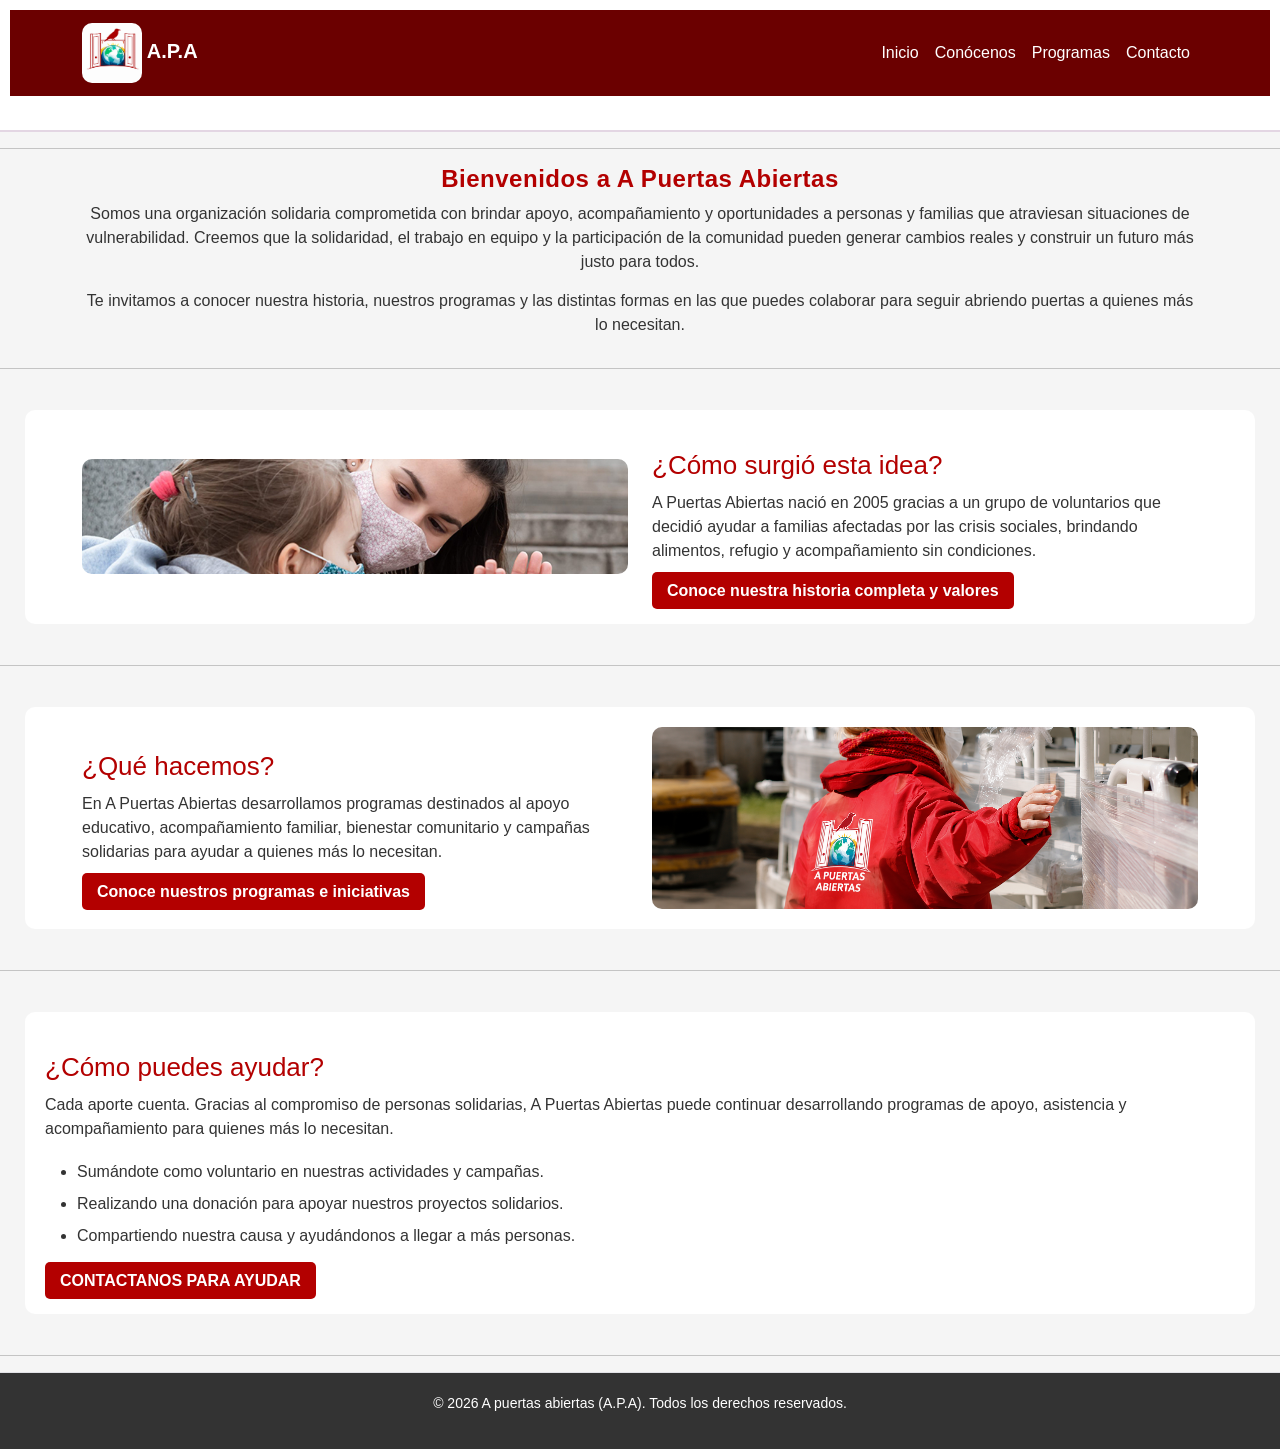
<file: Index.html>
<!DOCTYPE html>
<html lang="es">

<head>
    <meta charset="UTF-8">
    <meta name="viewport" content="width=device-width, initial-scale=1.0">
    <title>A PUERTAS ABIERTAS</title>
<link href="https://cdn.jsdelivr.net/npm/bootstrap@5.3.3/dist/css/bootstrap.min.css" rel="stylesheet"/>
    <link rel="stylesheet" href="Estilos.APA/Estilos.css"/> 
</head>

<body>

<header>



<nav class="navbar navbar-expand-lg navbar-dark fondo-navbar mb-4">

  <div class="container">

    <a class="navbar-brand" href="Index.html">
      <img src="./Imagenes.APA/Logo.png" width="60" alt="Logo">
      A.P.A
    </a>

    <button
      class="navbar-toggler"
      type="button"
      data-bs-toggle="collapse"
      data-bs-target="#menuNavbar">

      <span class="navbar-toggler-icon"></span>

    </button>

    <div class="collapse navbar-collapse" id="menuNavbar">

      <ul class="navbar-nav ms-auto">

        <li class="nav-item">
          <a class="nav-link" href="./Index.html">
            Inicio
          </a>
        </li>

        <li class="nav-item">
          <a class="nav-link" href="./Nosotros.html">
            Conócenos
          </a>
        </li>

        <li class="nav-item">
          <a class="nav-link" href="./Programas.html">
            Programas
          </a>
        </li>

        <li class="nav-item">
          <a class="nav-link" href="./contacto.html">
            Contacto
          </a>
        </li>

      </ul>

    </div>

  </div>

</nav>


</header>

<hr>

<div class="container text-center"> 
    <h1>Bienvenidos a A Puertas Abiertas</h1>

    <p> Somos una organización solidaria  comprometida con brindar apoyo, acompañamiento y oportunidades a personas y 
    familias que atraviesan situaciones de vulnerabilidad. 
    Creemos que la solidaridad, el trabajo en equipo y la participación de la comunidad pueden generar 
    cambios reales y construir un futuro más justo para todos. </p> 

    <p> Te invitamos a conocer nuestra historia, nuestros programas 
    y las distintas formas en las que puedes colaborar para seguir abriendo puertas a quienes más lo necesitan. </p> </div>

<hr>

<section>

    <div class="container">

        <div class="row align-items-center">

            <div class="col-md-6">
                <img src="./Imagenes.APA/apt2.png"
                     class="img-fluid"
                     alt="Voluntarios ayudando">
            </div>

            <div class="col-md-6">

                <h2>¿Cómo surgió esta idea?</h2>

                <p>
                    A Puertas Abiertas nació en 2005 gracias a un grupo
                    de voluntarios que decidió ayudar a familias afectadas
                    por las crisis sociales, brindando alimentos, refugio
                    y acompañamiento sin condiciones.
                </p>

                <a href="./Nosotros.html">
                    Conoce nuestra historia completa y valores
                </a>

            </div>

        </div>

    </div>

</section>

<hr>

<section>

    <div class="container">

        <div class="row align-items-center">

            <div class="col-md-6">

                <h2>¿Qué hacemos?</h2>

                <p>
                    En A Puertas Abiertas desarrollamos programas destinados
                    al apoyo educativo, acompañamiento familiar, bienestar
                    comunitario y campañas solidarias para ayudar a quienes
                    más lo necesitan.
                </p>

                <a href="./Programas.html">
                    Conoce nuestros programas e iniciativas
                </a>

            </div>

            <div class="col-md-6">

                <img src="./Imagenes.APA/apt1.png"
                     class="img-fluid"
                     alt="Ayuda comunitaria">

            </div>

        </div>

    </div>

</section>

<hr>

    <section>
<h2>¿Cómo puedes ayudar?</h2> 
<p> Cada aporte cuenta. Gracias al compromiso de personas solidarias, A Puertas Abiertas 
    puede continuar desarrollando programas de apoyo, asistencia y acompañamiento para quienes más lo necesitan. </p> 

     <ul> 
     <li>Sumándote como voluntario en nuestras actividades y campañas.</li> 
     <li>Realizando una donación para apoyar nuestros proyectos solidarios.</li> 
     <li>Compartiendo nuestra causa y ayudándonos a llegar a más personas.</li> 
    </ul> 
 <table cellpadding="20"> 
     <tr>
     <td> 
     <a href="./contacto.html">CONTACTANOS PARA AYUDAR</a> 
     </td> 
 </tr> 
</table>

    </section>
<hr>

    <footer>
    <p>&copy; 2026 A puertas abiertas (A.P.A). Todos los derechos reservados.</p>
</footer>

<script src="https://cdn.jsdelivr.net/npm/bootstrap@5.3.3/dist/js/bootstrap.bundle.min.js"></script>

</body>






</html>
</file>
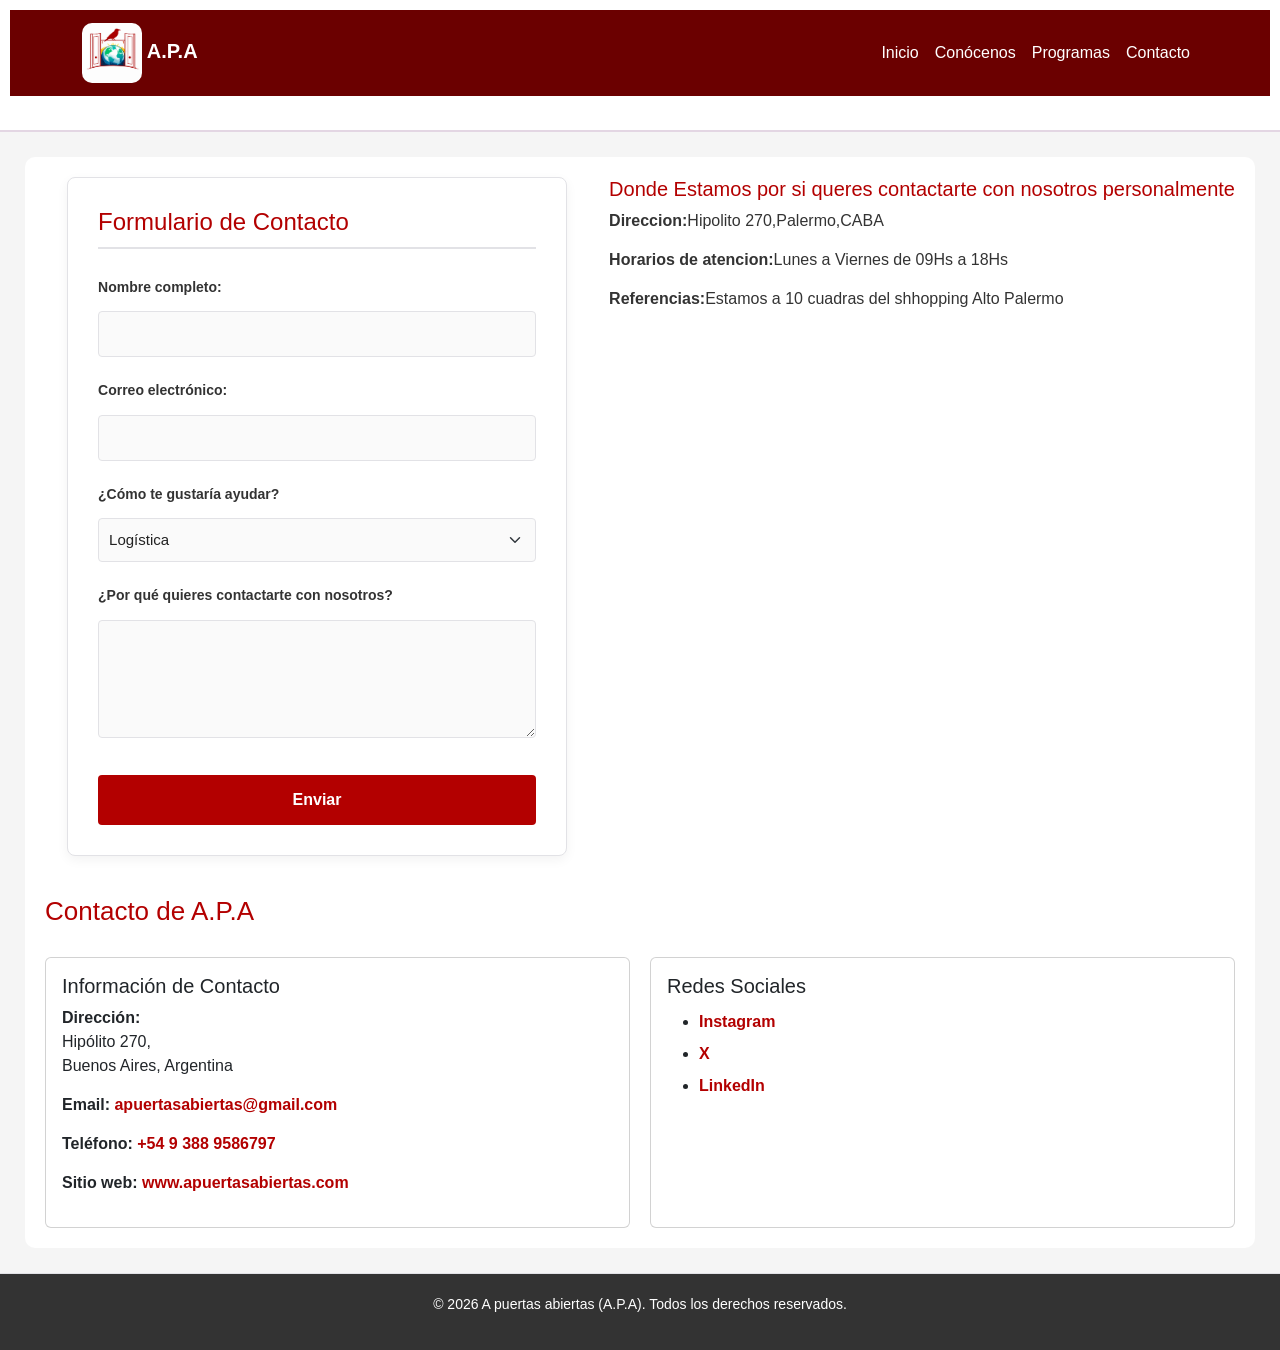
<file: contacto.html>
<!DOCTYPE html>
<html>
    <head>
        <meta charset="UTF-8">
        <meta name="viewport" content="width=device-width, initial-scale=1.0">
        <title>Contacto - A Puertas Abiertas</title>
        <link href="https://cdn.jsdelivr.net/npm/bootstrap@5.3.3/dist/css/bootstrap.min.css" rel="stylesheet">
        <link rel="stylesheet" href="Estilos.APA/Estilos.css" />
    </head>
    <body>

<header>

<nav class="navbar navbar-expand-lg navbar-dark fondo-navbar mb-4">

  <div class="container">

    <a class="navbar-brand" href="Index.html">
      <img src="./Imagenes.APA/Logo.png" width="60" alt="Logo">
      A.P.A
    </a>

    <button
      class="navbar-toggler"
      type="button"
      data-bs-toggle="collapse"
      data-bs-target="#menuNavbar">

      <span class="navbar-toggler-icon"></span>

    </button>

    <div class="collapse navbar-collapse" id="menuNavbar">

      <ul class="navbar-nav ms-auto">

        <li class="nav-item">
          <a class="nav-link" href="Index.html">
            Inicio
          </a>
        </li>

        <li class="nav-item">
          <a class="nav-link" href="Nosotros.html">
            Conócenos
          </a>
        </li>

        <li class="nav-item">
          <a class="nav-link" href="Programas.html">
            Programas
          </a>
        </li>

        <li class="nav-item">
          <a class="nav-link" href="contacto.html">
            Contacto
          </a>
        </li>

      </ul>

    </div>

  </div>

</nav>

</header>

<section class="contacto">

    <form class="form-voluntariado">
    
     <h2 class="form-titulo">Formulario de Contacto</h2>

    <div class="form-grupo">
        <label for="nombre" class="form-label">Nombre completo:</label>
        <input type="text" id="nombre" name="nombre" class="form-input" required>
    </div>

    <div class="form-grupo">
        <label for="email" class="form-label">Correo electrónico:</label>
        <input type="email" id="email" name="email" class="form-input" required>
    </div>

    <div class="form-grupo">
        <label for="interes" class="form-label">¿Cómo te gustaría ayudar?</label>
        <select id="interes" name="interes" class="form-select">
            <option value="logistica">Logística</option>
            <option value="comunicacion">Redes Sociales</option>
            <option value="atencion personal">Atencion personal en emergencias</option>
            <option value="dinero">Donacion de Dinero</option>
            <option value="alimentos">Donacion de alimentos</option>
            <option value="utiles escolares">Donacion de utiles escolares</option>
            <option value="ropa">Donacion de ropa</option>
        </select>
    </div>

    <div class="form-grupo">
        <label for="mensaje" class="form-label">¿Por qué quieres contactarte con nosotros?</label>
        <textarea id="mensaje" name="mensaje" rows="4" class="form-textarea"></textarea>
    </div>

    <button type="submit" class="form-btn">Enviar</button>

</form>
    <div class="contenedor-ubicacion" >
    <div class="info-zonaexacta">
         <h3>Donde Estamos por si queres contactarte con nosotros personalmente</h3>
         <p><strong>Direccion:</strong>Hipolito 270,Palermo,CABA</p>
         <p><strong>Horarios de atencion:</strong>Lunes a Viernes de 09Hs a 18Hs</p>
         <p><strong>Referencias:</strong>Estamos a 10 cuadras del shhopping Alto Palermo</p>

    </div>

</div>

    

    <h2>Contacto de A.P.A</h2>

    <div class="card">
        <div class="card-body">

            <h5 class="card-title">Información de Contacto</h5>

            <address>
                <p>
                    <strong>Dirección:</strong><br>
                    Hipólito 270,<br>
                    Buenos Aires, Argentina
                </p>

                <p>
                    <strong>Email:</strong>
                    <a href="mailto:apuertasabiertas@gmail.com">
                        apuertasabiertas@gmail.com
                    </a>
                </p>

                <p>
                    <strong>Teléfono:</strong>
                    <a href="tel:+543889586797">
                        +54 9 388 9586797
                    </a>
                </p>

                <p>
                    <strong>Sitio web:</strong>
                    <a href="https://www.apuertasabiertas.com" target="_blank" rel="noopener">
                        www.apuertasabiertas.com
                    </a>
                </p>
            </address>

        </div>
    </div>

    <div class="card">
        <div class="card-body">

            <h5 class="card-title">Redes Sociales</h5>

            <ul>
                <li><a href="https://instagram.com/in/usuario" target="_blank" rel="noopener">Instagram</a></li>
                <li><a href="https://x.com/in/usuario" target="_blank" rel="noopener">X</a></li>
                <li><a href="https://linkedin.com/in/usuario" target="_blank" rel="noopener">LinkedIn</a></li>
            </ul>

        </div>
    </div>

</section>
<footer>
    <p>&copy; 2026 A puertas abiertas (A.P.A). Todos los derechos reservados.</p>
</footer>
    <script src="https://cdn.jsdelivr.net/npm/bootstrap@5.3.3/dist/js/bootstrap.bundle.min.js"></script>
    </body>
</html>
</file>
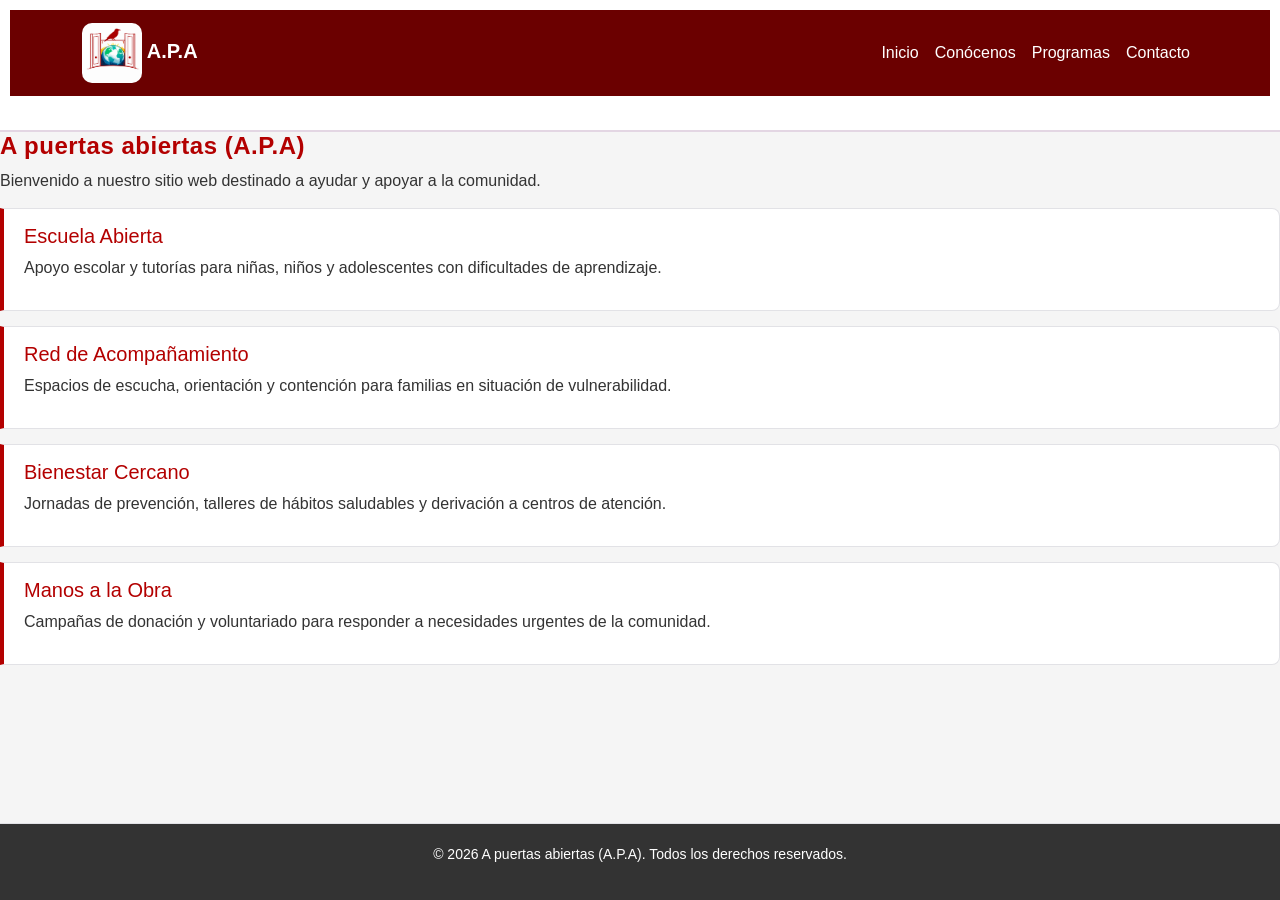
<file: Programas.html>
<!DOCTYPE html>
<html lang="es">
<head>
    <meta charset="UTF-8">
    <meta name="viewport" content="width=device-width, initial-scale=1.0">
    <title>A puertas abiertas (A.P.A)</title>
    <link rel="preconnect" href="https://fonts.googleapis.com">
    <link rel="preconnect" href="https://fonts.gstatic.com" crossorigin>
    <link href="https://fonts.googleapis.com/css2?family=Roboto:wght@400;500;700&display=swap" rel="stylesheet">
    <link href="https://cdn.jsdelivr.net/npm/bootstrap@5.3.3/dist/css/bootstrap.min.css" rel="stylesheet">
    <link rel="stylesheet" href="Estilos.APA/Estilos.css">
</head>
<body>
  
   <header>

<nav class="navbar navbar-expand-lg navbar-dark fondo-navbar mb-4">

  <div class="container">

    <a class="navbar-brand" href="Index.html">
      <img src="./Imagenes.APA/Logo.png" width="60" alt="Logo">
      A.P.A
    </a>

    <button
      class="navbar-toggler"
      type="button"
      data-bs-toggle="collapse"
      data-bs-target="#menuNavbar">

      <span class="navbar-toggler-icon"></span>

    </button>

    <div class="collapse navbar-collapse" id="menuNavbar">

      <ul class="navbar-nav ms-auto">

        <li class="nav-item">
          <a class="nav-link" href="Index.html">
            Inicio
          </a>
        </li>

        <li class="nav-item">
          <a class="nav-link" href="Nosotros.html">
            Conócenos
          </a>
        </li>

        <li class="nav-item">
          <a class="nav-link" href="Programas.html">
            Programas
          </a>
        </li>

        <li class="nav-item">
          <a class="nav-link" href="contacto.html">
            Contacto
          </a>
        </li>

      </ul>

    </div>

  </div>

</nav>

</header>

    <h1>A puertas abiertas (A.P.A)</h1>
    <p>Bienvenido a nuestro sitio web destinado a ayudar y apoyar a la comunidad.</p>

          <article
    role="button"
    data-bs-toggle="collapse"
    data-bs-target="#escuela">

    <h3>Escuela Abierta</h3>

    <p>
        Apoyo escolar y tutorías para niñas, niños y adolescentes con dificultades de aprendizaje.
    </p>

</article>

<div class="collapse mb-3" id="escuela">

    <div class="card card-body">

        <img src="./Imagenes.APA/apt2.png"
             class="img-fluid rounded mb-3"
             alt="Escuela Abierta">

        <p>
            Nuestro programa ofrece clases de apoyo, acompañamiento personalizado,
            entrega de útiles escolares y espacios de aprendizaje para niños y adolescentes en
            situacion de vulnerabilidad. Ademas, fomentamos la participacion de las familias en el 
            proceso educativo de cada niño.
        </p>

    </div>

</div>
        <article
    role="button"
    data-bs-toggle="collapse"
    data-bs-target="#acompanamiento">

    <h3>Red de Acompañamiento</h3>

    <p>
        Espacios de escucha, orientación y contención para familias en situación de vulnerabilidad.
    </p>

</article>

<div class="collapse mb-3" id="acompanamiento">

    <div class="card card-body">

        <img src="./Imagenes.APA/apt1.png"
             class="img-fluid rounded mb-3"
             alt="Red de Acompañamiento">

        <p>
            Brindamos apoyo emocional, orientación social y acompañamiento personalizado para ayudar a las familias a 
            afrontar distintas dificultades, fortaleciendo los vínculos comunitarios y el acceso 
            a recursos esenciales. Permitiendo crear un espacio seguro y de confianza a quienes mas lo necesitan.
        </p>

    </div>

</div>
        <article
    role="button"
    data-bs-toggle="collapse"
    data-bs-target="#bienestar">

    <h3>Bienestar Cercano</h3>

    <p>
        Jornadas de prevención, talleres de hábitos saludables y derivación a centros de atención.
    </p>

</article>

<div class="collapse mb-3" id="bienestar">

    <div class="card card-body">

        <img src="./Imagenes.APA/unidad.jpg"
             class="img-fluid rounded mb-3"
             alt="Bienestar Cercano">

        <p>
            Organizamos campañas de promoción de la salud, controles preventivos, talleres de 
            alimentación saludable y actividades orientadas al bienestar físico y emocional de la comunidad.
            Tambien se brinda acompañamiento y derivacion a centros de atencion voluntarios para quienes necesiten asistencia especializada.
        </p>

    </div>

</div>
        <article
    role="button"
    data-bs-toggle="collapse"
    data-bs-target="#manos">

    <h3>Manos a la Obra</h3>

    <p>
        Campañas de donación y voluntariado para responder a necesidades urgentes de la comunidad.
    </p>

</article>

<div class="collapse mb-3" id="manos">

    <div class="card card-body">

        <img src="./Imagenes.APA/Flyer de voluntariado para colecta de juguetes.png"
             class="img-fluid rounded mb-3"
             alt="Manos a la Obra">

        <p>
             Coordinamos campañas solidarias de recolección de alimentos, ropa, útiles escolares
             y otros recursos esenciales, además de promover el voluntariado como herramienta
             de transformación social. Logramos hacer un llamado a la solidaridad y participacion de la comunidad para ayudar a quienes mas lo necesitan.
        </p>

    </div>

</div>
<footer>
    <p>&copy; 2026 A puertas abiertas (A.P.A). Todos los derechos reservados.</p>
</footer>

<script src="https://cdn.jsdelivr.net/npm/bootstrap@5.3.3/dist/js/bootstrap.bundle.min.js"></script>

</body>

</html>
</file>
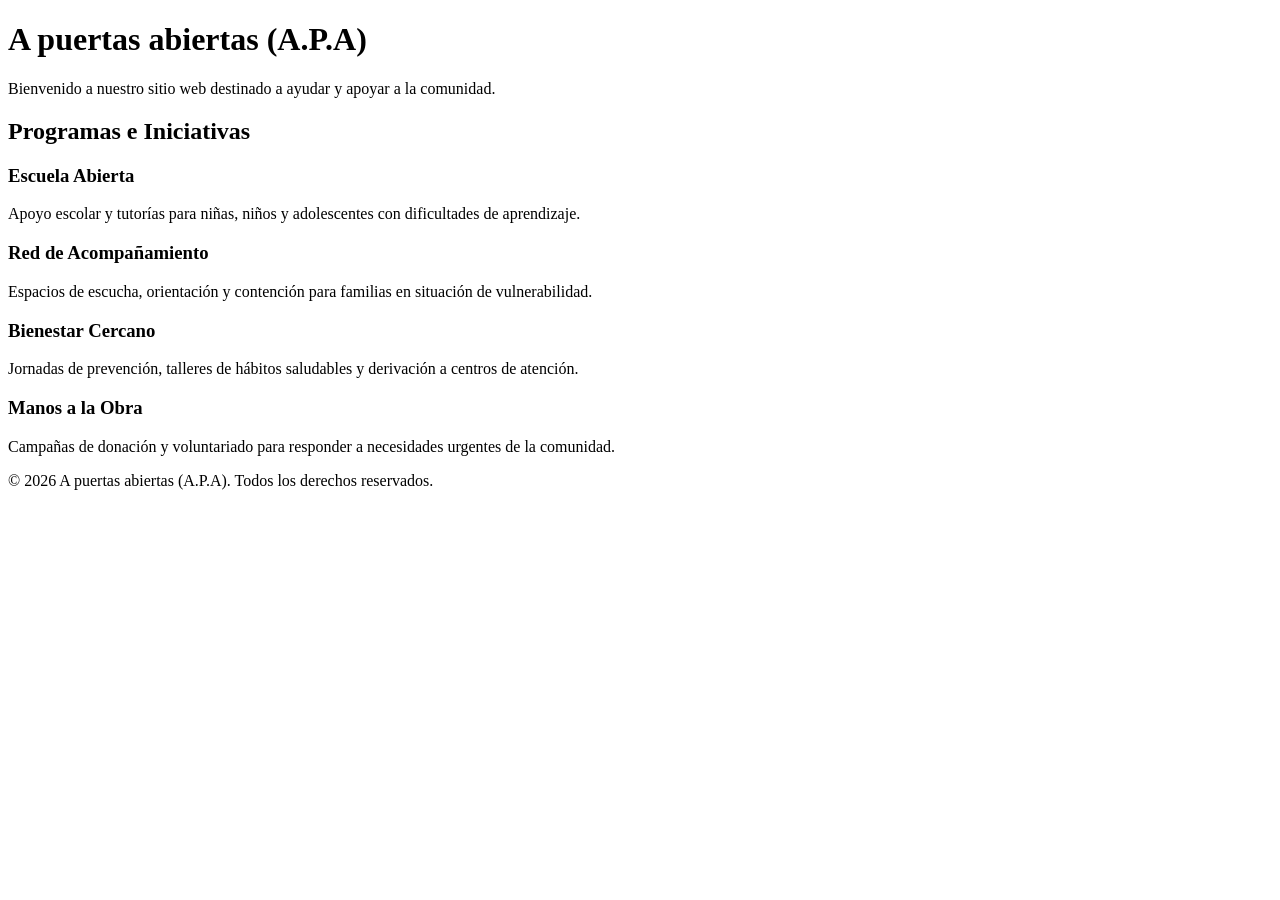
<file: ProgramasEiniciativas.html>
<!DOCTYPE html>
<html lang="es">
<head>
    <meta charset="UTF-8">
    <meta name="viewport" content="width=device-width, initial-scale=1.0">
    <title>A puertas abiertas (A.P.A)</title>
</head>
<body>
    <h1>A puertas abiertas (A.P.A)</h1>
    <p>Bienvenido a nuestro sitio web destinado a ayudar y apoyar a la comunidad.</p>

    <section aria-labelledby="programas-iniciativas">
        <h2 id="programas-iniciativas">Programas e Iniciativas</h2>
        <article>
            <h3>Escuela Abierta</h3>
            <p>Apoyo escolar y tutorías para niñas, niños y adolescentes con dificultades de aprendizaje.</p>
        </article>
        <article>
            <h3>Red de Acompañamiento</h3>
            <p>Espacios de escucha, orientación y contención para familias en situación de vulnerabilidad.</p>
        </article>
        <article>
            <h3>Bienestar Cercano</h3>
            <p>Jornadas de prevención, talleres de hábitos saludables y derivación a centros de atención.</p>
        </article>
        <article>
            <h3>Manos a la Obra</h3>
            <p>Campañas de donación y voluntariado para responder a necesidades urgentes de la comunidad.</p>
        </article>
    </section>

</body>
<footer>
    <p>&copy; 2026 A puertas abiertas (A.P.A). Todos los derechos reservados.</p>
</footer>
</html>
</file>
<file: Estilos.APA/Estilos.css>
/* ==========================================================================
   Paleta de colores de la ONG
   ========================================================================== */
:root {
    --color-primario: #b30000;
    --color-secundario: #660000;
    --color-fondo: #f4f4f6;
    --color-contenedor: #ffffff;
    --color-texto: #222222;
    --color-borde: #e2e2e6;
    --fuente-principal: 'Roboto', sans-serif;
}

/* ==========================================================================
   Box model universal
   ========================================================================== */
* {
    box-sizing: border-box;
    margin: 0;
    padding: 0;
}

/* ==========================================================================
   Body y Tipografía base
   ========================================================================== */
html,
body {
    min-height: 100vh;
}

body {
    font-family: Arial, Helvetica, sans-serif;
    font-size: 16px;
    line-height: 1.6;
    background-color: #f5f5f5;
    color: #333;

    display: flex;
    flex-direction: column;
}

/* Titulos */
h1 {
    color: var(--color-primario);
    font-size: 24px;
    font-weight: 700;
    letter-spacing: 0.5px;
}

h2 {
    color: var(--color-primario);
    font-size: 26px;
    margin-top: 20px;
    margin-bottom: 10px;
}

h3 {
    color: var(--color-primario);
    font-size: 20px;
    margin-bottom: 8px;
}

h4 {
    color: #b30000;
}

p {
    margin-bottom: 15px;
    line-height: 1.5;
}

ul {
    line-height: 2;
}

/* Centrado del contenido principal */
main,
.contenedor-principal,
section[aria-labelledby="programas-iniciativas"] {
    max-width: 1100px;
    margin: 30px auto;
    padding: 0 20px;
}

/* ==========================================================================
   Header y Navegacion
   ========================================================================== */

header {
    background-color: white;
    padding: 10px;
    border-bottom: 2px solid #dcdc;
    position: sticky;
    top: 0;
    z-index: 1000;
}

/* Selector de ID para el contenedor del encabezado */
#main-header {
    background-color: var(--color-contenedor);
    border-bottom: 2px solid var(--color-borde);
    padding: 15px 40px;
}

header h1 {
    color: #b30000;
    font-size: 28px;
}

/* Enlaces generales */
a {
    text-decoration: none;
    color: #b30000;
    font-weight: bold;
}

/* Selector descendiente para los enlaces de navegación */
#main-header table td a {
    color: var(--color-primario);
    text-decoration: none;
    font-weight: bold;
    font-size: 14px;
    padding: 5px 10px;
    transition: color 0.3s ease;
}

/* Estado hover */
#main-header table td a:hover {
    color: var(--color-secundario);
    background-color: #fce8e8;
    border-radius: 4px;
}

/* ==========================================================================
   Tablas
   ========================================================================== */

table {
    width: 100%;
}

header table {
    width: 100%;
    border-collapse: collapse;
}

header td {
    vertical-align: middle;
    padding: 10px;
}

header td:first-child {
    text-align: left;
    width: 160px;
}

header td:nth-child(2) {
    text-align: left;
}

header td:not(:first-child):not(:nth-child(2)) {
    text-align: center;
    width: 120px;
}

/* ==========================================================================
   Secciones y Componentes
   ========================================================================== */

section {
    background-color: white;
    margin: 25px;
    padding: 20px;
    border-radius: 10px;
}

section[aria-labelledby="programas-iniciativas"] {
    background-color: var(--color-contenedor);
    border-radius: 12px;
    padding: 30px;
    border: 1px solid var(--color-borde);
    box-shadow: 0 4px 6px rgba(0, 0, 0, 0.02);

    display: flex;
    flex-wrap: wrap;
    gap: 20px;
}

article {
    background-color: var(--color-contenedor);
    border-left: 4px solid var(--color-primario);
    padding: 15px 20px;
    margin-bottom: 15px;
    border-radius: 0 8px 8px 0;
    border-top: 1px solid var(--color-borde);
    border-right: 1px solid var(--color-borde);
    border-bottom: 1px solid var(--color-borde);
}

section a {
    background-color: #b30000;
    color: white;
    padding: 10px 15px;
    border-radius: 5px;
}

/* ==========================================================================
   Imágenes
   ========================================================================== */

img {
    border-radius: 10px;
}

/* ==========================================================================
   Footer
   ========================================================================== */

footer {
    background-color: #333;
    color: white;
    padding: 20px;
    border-top: 1px solid var(--color-borde);
    text-align: center;
    font-size: 14px;

    margin-top: auto;
}

footer a {
    color: white;
}

footer h4 {
    color: white;
}

footer ul {
    list-style-type: square;
}

/* ==========================================================================
   Flexbox - Programas
   ========================================================================== */

section[aria-labelledby="programas-iniciativas"] h2 {
    width: 100%;
}

section[aria-labelledby="programas-iniciativas"] article {
    flex: 1 1 400px;
    margin-bottom: 0;
}

/* ==========================================================================
   Personalización Bootstrap - Programas
   ========================================================================== */

article {
    transition: transform 0.3s ease;
}

article:hover {
    transform: translateY(-5px);
}

/* ==========================================================================
   Programas desplegables (Collapse Bootstrap)
   ========================================================================== */

article[role="button"]{
    cursor: pointer;
}

article[role="button"]:hover{
    box-shadow: 0 8px 18px rgba(0,0,0,.12);
}

.collapse .card{
    margin-top: 10px;
    border: none;
    box-shadow: 0 4px 12px rgba(0,0,0,.08);
}

.collapse img{
    max-height: 250px;
    object-fit: cover;
}

/* ==========================================================================
   Flexbox - Contacto
   ========================================================================== */

.contacto {
    display: flex;
    flex-wrap: wrap;
    gap: 20px;
}

.contacto h2 {
    width: 100%;
}

.contacto .card {
    flex: 1 1 300px;
}
/* ==========================================================================
   Personalización Bootstrap
   ========================================================================== */

.card {
    transition: transform 0.3s ease;
}

.card:hover {
    transform: translateY(-5px);
}

.contacto a {
    background: none;
    color: var(--color-primario);
    padding: 0;
}

/* ==========================================================================
   Navbar Bootstrap
   ========================================================================== */

.fondo-navbar{
    background-color:#6b0000;
}

.navbar-brand{
    color:white !important;
    font-weight:bold;
}

.nav-link{
    color:white !important;
    font-weight:500;
}

.nav-link:hover{
    color:#ffd6d6 !important; 
}
/* =============================================================================
 Formulario de contacto del volutariado
   ============================================================================= */
.form-voluntariado {
            max-width: 500px;
            margin: 0 auto;
            background-color: var(--color-contenedor);
            padding: 30px;
            border-radius: 8px;
            border: 1px solid var(--color-borde);
            box-shadow: 0 4px 12px rgba(0, 0, 0, 0.05);
        }

        /* Estilo para el título */
        .form-titulo {
            color: var(--color-primario);
            margin-top: 0;
            margin-bottom: 25px;
            font-size: 24px;
            border-bottom: 2px solid var(--color-borde);
            padding-bottom: 10px;
        }

        /* Estilo para las etiquetas de texto */
        .form-label {
            font-weight: bold;
            font-size: 14px;
        }

        /* Estilo común para las casillas de entrada (inputs, select y textarea) */
        .form-input,
        .form-select,
        .form-textarea {
            width: 100%;
            padding: 10px;
            margin-top: 5px;
            border: 1px solid var(--color-borde);
            border-radius: 4px;
            background-color: #fafafa;
            font-family: var(--fuente-principal);
            font-size: 15px;
            color: var(--color-texto);
            box-sizing: border-box; /* Evita que los campos se desborden */
            transition: border-color 0.3s;
        }

        /* Cambio de color de borde al hacer clic para escribir */
        .form-input:focus,
        .form-select:focus,
        .form-textarea:focus {
            outline: none;
            border-color: var(--color-primario);
        }

        /* Estilo para el botón de envío */
        .form-btn {
            width: 100%;
            background-color: var(--color-primario);
            color: #ffffff;
            border: none;
            padding: 12px;
            font-size: 16px;
            font-weight: bold;
            border-radius: 4px;
            cursor: pointer;
            font-family: var(--fuente-principal);
            transition: background-color 0.3s;
            margin-top: 10px;
        } 
.form-grupo{
    margin-bottom:20px;
}

.form-btn:hover{
    background-color: var(--color-secundario);
}
</file>
